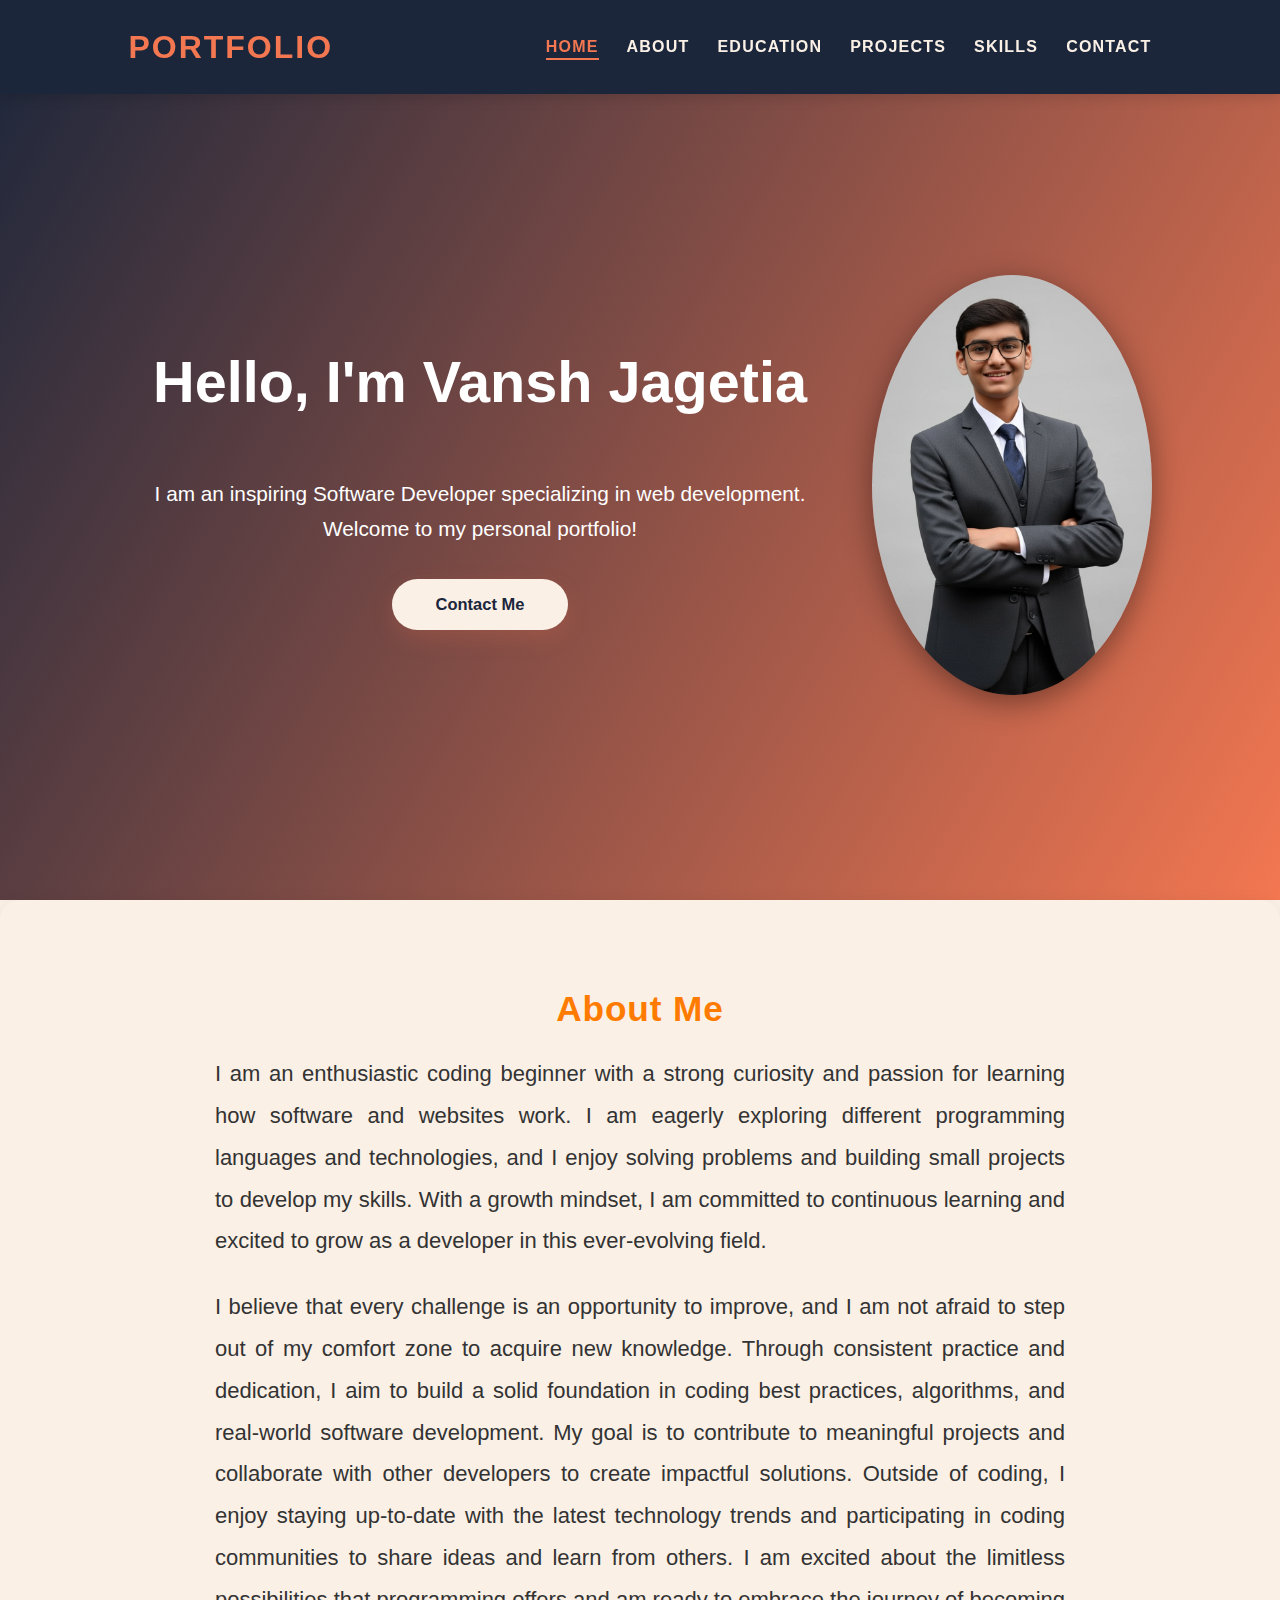
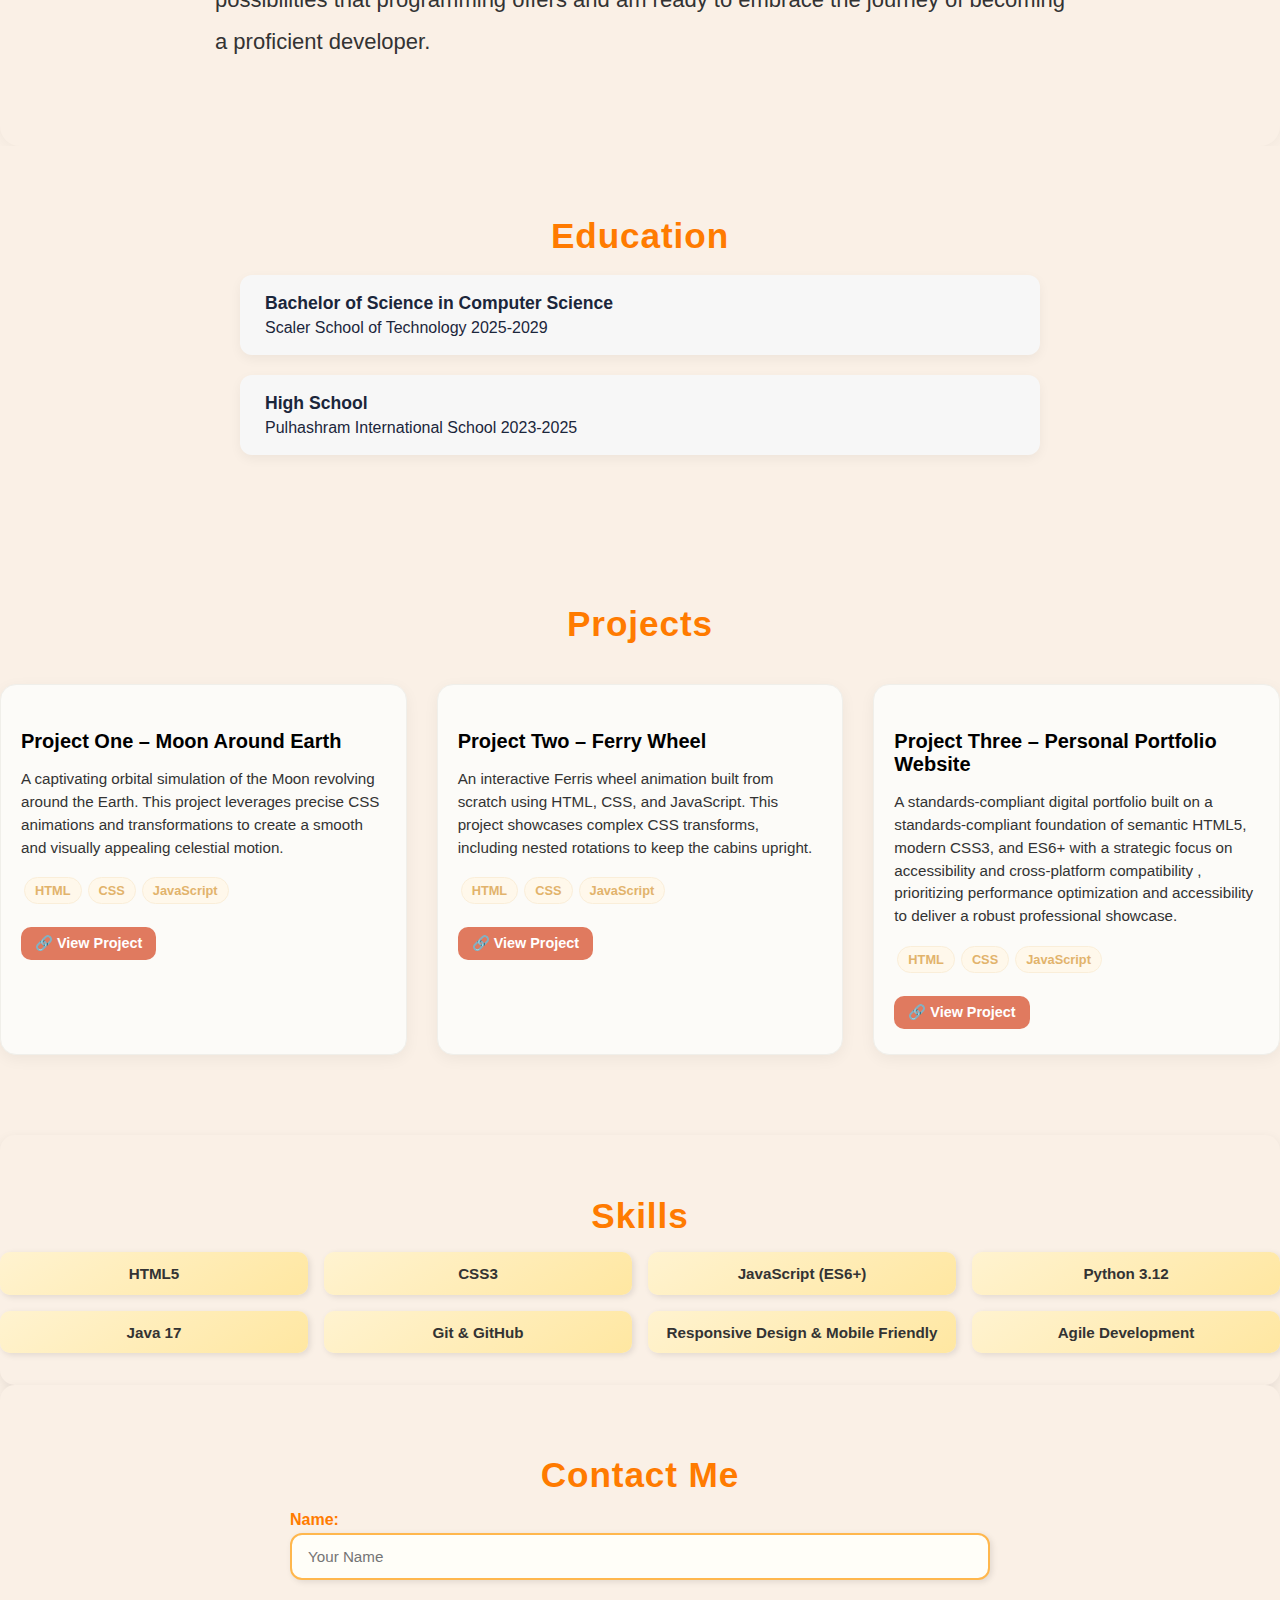
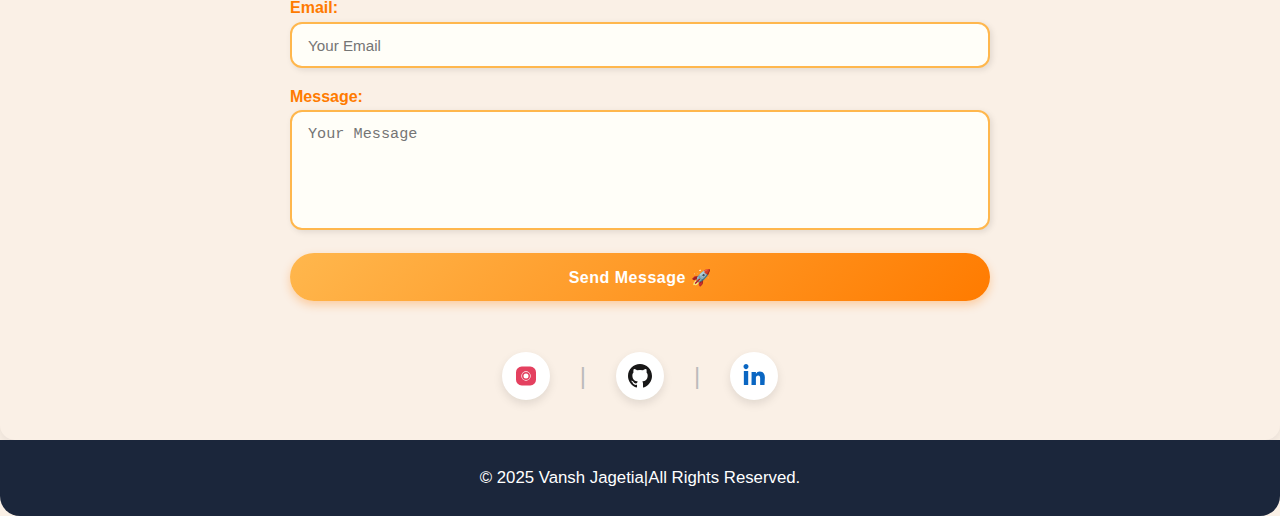
<file: index.html>
<!DOCTYPE html>
<html lang="en">
<head>
  <meta charset="UTF-8" />
  <meta name="viewport" content="width=device-width, initial-scale=1" />
  <title>Vansh Jagetia - Portfolio</title>
  <link rel="stylesheet" href="styles.css" />
</head>
<body>
  <header>
    <div class="container">
      <nav>
        <div class="logo">PORTFOLIO</div>
        <ul id="nav-links">
          <li><a href="#home" class="active">Home</a></li>
          <li><a href="#about">About</a></li>
          <li><a href="#education">Education</a></li>
          <li><a href="#projects">Projects</a></li>
          <li><a href="#skills">Skills</a></li>
          <li><a href="#contact">Contact</a></li>
          

        </ul>
        <div class="menu-toggle" id="menu-toggle">&#9776;</div>
      </nav>
    </div>
  </header>

  <section id="home">
    <div class="container home-content">
      <div class="home-text">
        <h1>Hello, I'm Vansh Jagetia</h1>
        <p>
          I am an inspiring Software Developer specializing in web development. Welcome to my personal portfolio!
        </p>
       <a href="#contact" class="btn">Contact Me</a>
      </div>
      <div class="profile-photo-container">
        <img src="generated_image.png" alt="Vansh Jagetia" class="profile-photo" />
      </div>
    </div>
  </section>

  <section id="about">
    <h2>About Me</h2>
    <p>
      I am an enthusiastic coding beginner with a strong curiosity and passion for learning how software and websites work. I am eagerly exploring different programming languages and technologies, and I enjoy solving problems and building small projects to develop my skills. With a growth mindset, I am committed to continuous learning and excited to grow as a developer in this ever-evolving field.<p>
<p>I believe that every challenge is an opportunity to improve, and I am not afraid to step out of my comfort zone to acquire new knowledge. Through consistent practice and dedication, I aim to build a solid foundation in coding best practices, algorithms, and real-world software development. My goal is to contribute to meaningful projects and collaborate with other developers to create impactful solutions.
Outside of coding, I enjoy staying up-to-date with the latest technology trends and participating in coding communities to share ideas and learn from others. I am excited about the limitless possibilities that programming offers and am ready to embrace the journey of becoming a proficient developer.
    </p>
  </section>
    <section id="education">
    <h2>Education</h2>
    <ul>
      <li>
        <strong>Bachelor of Science in Computer Science</strong><br>
        Scaler School of Technology
        2025-2029<br>
      </li>
      <li>
        <strong>High School</strong><br>
        Pulhashram International School 2023-2025<br>
      </li>
    </ul>
  </section>


  <section id="projects">
  <h2 class="section-title">Projects</h2>

  <div class="projects-grid">
    <div class="project-card">
      <h3>Project One – Moon Around Earth</h3>
      <p>A captivating orbital simulation of the Moon revolving around the Earth. This project leverages precise CSS animations and transformations to create a smooth and visually appealing celestial motion.</p>
      <div class="tech-stack">
        <span>HTML</span><span>CSS</span><span>JavaScript</span>
      </div>
      <a href="./moonaroundearthproject.html" class="btn">🔗 View Project</a>
    </div>

    <div class="project-card">
      <h3>Project Two – Ferry Wheel </h3>
      <p>An interactive Ferris wheel animation built from scratch using HTML, CSS, and JavaScript. This project showcases complex CSS transforms, including nested rotations to keep the cabins upright.</p>
      <div class="tech-stack">
        <span>HTML</span><span>CSS</span><span>JavaScript</span>
      </div>
      <a href="./ferrywheelproject.html" class="btn">🔗 View Project</a>
    </div>

    <div class="project-card">
      <h3> Project Three – Personal Portfolio Website</h3>
      <p>A standards-compliant digital portfolio  built on a standards-compliant foundation of semantic HTML5, modern CSS3, and ES6+ with a strategic focus on accessibility and cross-platform compatibility
, prioritizing performance optimization and accessibility to deliver a robust professional showcase.</p>
      <div class="tech-stack">
        <span>HTML</span><span>CSS</span><span>JavaScript</span>
      </div>
      <a href="./index.html" class="btn">🔗 View Project</a>
    </div>
  </div>
</section>
  <section class="skills" id="skills">
  <h2 class="section-title">Skills</h2>

  <div class="skills-container">

    <!-- Row 1 -->
    <div class="skill-card">HTML5</div>
    <div class="skill-card">CSS3</div>
    <div class="skill-card">JavaScript (ES6+)</div>
    <div class="skill-card">Python 3.12</div>

    <!-- Row 2 -->
    <div class="skill-card">Java 17</div>
    <div class="skill-card">Git & GitHub</div>
    <div class="skill-card">Responsive Design & Mobile Friendly</div>
    <div class="skill-card">Agile Development</div>

  </div>
</section>

 <section class="contact" id="contact">
  <h2 class="section-title">Contact Me</h2>

  <div class="contact-container">
    <form class="contact-form">

      <div class="input-group">
        <label for="name">Name:</label>
        <input type="text" id="name" placeholder="Your Name" required>
      </div>

      <div class="input-group">
        <label for="email">Email:</label>
        <input type="email" id="email" placeholder="Your Email" required>
      </div>

      <div class="input-group message">
        <label for="message">Message:</label>
        <textarea id="message" rows="5" placeholder="Your Message" required></textarea>
      </div>

      <button type="submit" class="send-btn">Send Message 🚀</button>
       <div class="social-links">
  <!-- Instagram -->
  <a href="https://www.instagram.com/vanshjagetia/" target="_blank" title="Instagram" class="social-icon">
    <div class="icon-wrapper instagram">
      <svg width="24" height="24" viewBox="0 0 24 24" fill="none" xmlns="http://www.w3.org/2000/svg">
        <path fill="#E4405F" d="M7.75 2.5h8.5A5.75 5.75 0 0122 8.25v7.5a5.75 5.75 0 01-5.75 5.75h-8.5A5.75 5.75 0 012 15.75v-7.5A5.75 5.75 0 017.75 2.5zM12 7.31a4.69 4.69 0 100 9.38 4.69 4.69 0 000-9.38zm5.46-.69a1.08 1.08 0 11-2.16 0 1.08 1.08 0 012.16 0z"/>
        <circle cx="12" cy="12" r="3.25" stroke="#E4405F" stroke-width="1.5"/>
      </svg>
    </div>
  </a>

  <span class="divider">|</span>

  <!-- GitHub -->
  <a href="https://github.com/vanshjagetia368" target="_blank" title="GitHub" class="social-icon">
    <div class="icon-wrapper github">
      <svg width="24" height="24" viewBox="0 0 24 24" fill="#181717" xmlns="http://www.w3.org/2000/svg">
        <path d="M12 0C5.37 0 0 5.372 0 12c0 5.303 3.438 9.8 8.205 11.387.6.11.82-.258.82-.577v-2.05c-3.338.724-4.033-1.415-4.033-1.415-.546-1.387-1.333-1.757-1.333-1.757-1.091-.75.082-.735.082-.735 1.206.086 1.84 1.237 1.84 1.237 1.07 1.835 2.808 1.305 3.495.997.108-.777.418-1.306.76-1.605-2.665-.304-5.467-1.337-5.467-5.937 0-1.312.468-2.385 1.235-3.225-.124-.304-.536-1.53.117-3.186 0 0 1.008-.322 3.303 1.23a11.444 11.444 0 016.004 0c2.293-1.553 3.3-1.23 3.3-1.23.655 1.657.243 2.883.12 3.186.77.84 1.234 1.913 1.234 3.225 0 4.61-2.807 5.63-5.48 5.927.43.37.813 1.102.813 2.222v3.293c0 .319.218.694.825.576C20.565 21.796 24 17.298 24 12c0-6.628-5.372-12-12-12z"/>
      </svg>
    </div>
  </a>

  <span class="divider">|</span>

  <!-- LinkedIn -->
  <a href="https://www.linkedin.com/in/vansh-jagetia/" target="_blank" title="LinkedIn" class="social-icon">
    <div class="icon-wrapper linkedin">
      <svg width="24" height="24" viewBox="0 0 448 512" fill="#0A66C2" xmlns="http://www.w3.org/2000/svg">
        <path d="M100.28 448H7.4V148.9h92.88zm-46.44-338C24.72 110 0 85.36 0 54.9S24.75 0 53.84 0 106.7 23.75 106.7 54.9 82.28 110 53.84 110zM447.9 448h-92.77V302.4c0-34.7-12.36-58.3-43.34-58.3-23.6 0-38 15.9-44.3 31.3-2.26 5.5-2.81 13.1-2.81 20.7V448h-92.77s1.25-252.7 0-278.8h92.8v39.4a92.78 92.78 0 0184-46c61.37 0 107.34 39.8 107.34 125.3z"/>
      </svg>
    </div>
  </a>
</div>

    </form>
  </div>
</section>

  <footer>
    &copy; 2025 Vansh Jagetia|All Rights Reserved.
  </footer>
</body>
</html>
</file>
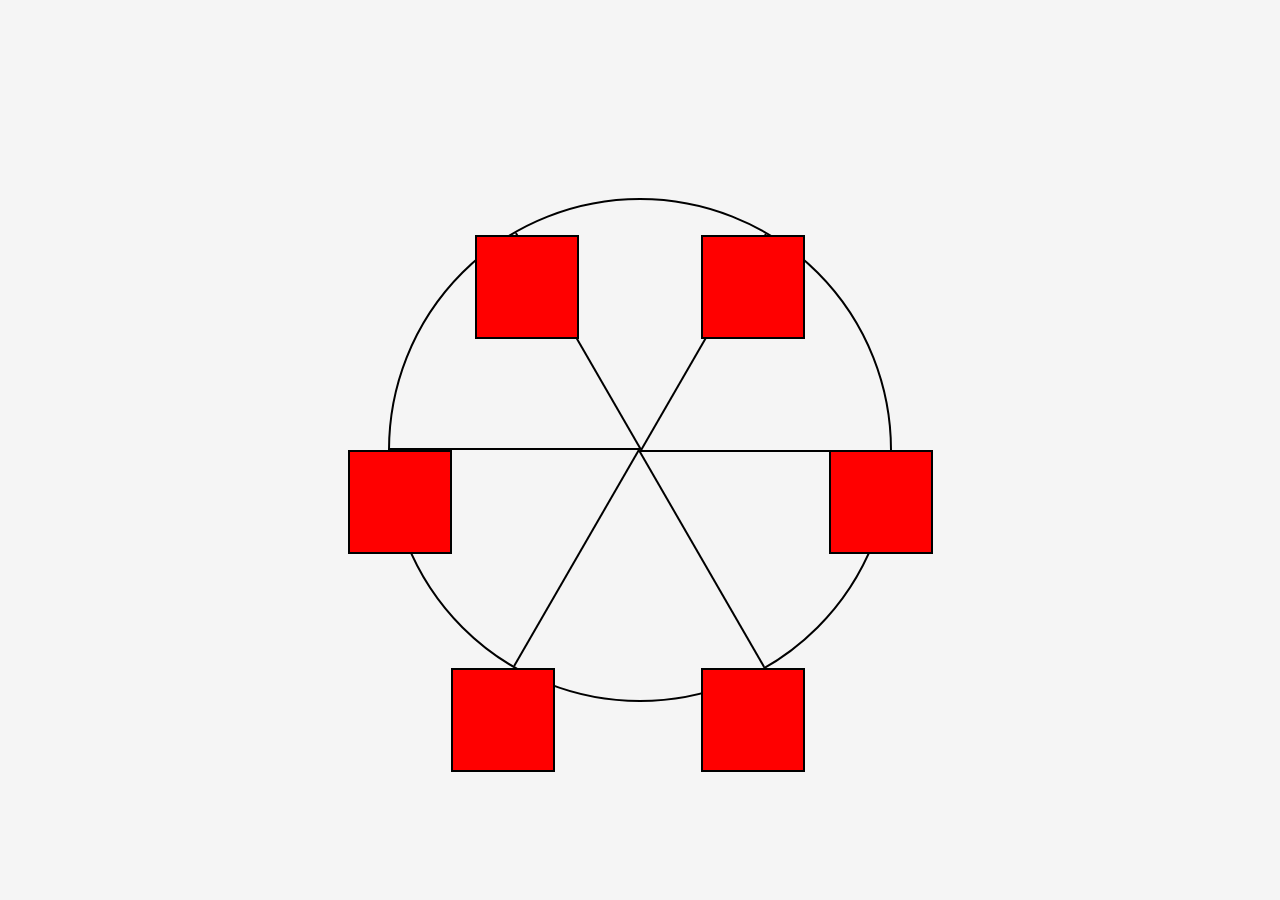
<file: ferrywheelproject.html>
<!DOCTYPE html>
<html lang="en">
<head>
    <meta charset="UTF-8">
    <meta name="viewport" content="width=device-width, initial-scale=1.0">
    <title>Ferry Wheel Project</title>
    <style>
        body {
            margin: 0;
            padding: 0;
            display: flex;
            justify-content: center;
            align-items: center;
            min-height: 100vh;
            background-color: whitesmoke;
        }
        
        .wheel {
            border: 2px solid black;
            border-radius: 50%;
            position: relative;
            height: 55vw;
            width: 55vw;
            max-width: 500px;
            max-height: 500px;
            animation-name: wheel;
            animation-duration: 10s;
            animation-iteration-count: infinite;
            animation-timing-function: linear;
        }

        .line {
            background-color: black;
            width: 50%;
            height: 2px;
            position: absolute;
            top: 50%;
            left: 50%;
            transform-origin: 0% 0%;
            }

            .line:nth-of-type(2) {
            transform: rotate(60deg);
            }
            .line:nth-of-type(3) {
            transform: rotate(120deg);
            }
            .line:nth-of-type(4) {
            transform: rotate(180deg);
            }
            .line:nth-of-type(5) {
            transform: rotate(240deg);
            }
            .line:nth-of-type(6) {
            transform: rotate(300deg);
            }


        

        .cabin {
            animation: cabins 10s linear infinite;
            background-color: red;
            width: 20%;
            height: 20%;
            position: absolute;
            border: 2px solid;
            transform-origin: 50% 0%;
        }


        .cabin:nth-of-type(1) {
            right: -8.5%;
            top: 50%;
        }
        .cabin:nth-of-type(2) {
            right: 17%;
            top: 93.5%;
        }
        .cabin:nth-of-type(3) {
            right: 67%;
            top: 93.5%;
        }
        .cabin:nth-of-type(4) {
            left: -8.5%;
            top: 50%;
        }
        .cabin:nth-of-type(5) {
            left: 17%;
            top: 7%;
        }
        .cabin:nth-of-type(6) {
            right: 17%;
            top: 7%;
        }

        @keyframes wheel {
            0% {
                transform: rotate(0deg);
            }
            100% {
                transform: rotate(360deg);
            }
        }

        @keyframes cabins {
            0% {
                transform: rotate(0deg);
            }
            100% {
                transform: rotate(-360deg);
            }
        }
    </style>
</head>
    <body>
        <div class="wheel">
            <span class="line"></span>
            <span class="line"></span>
            <span class="line"></span>
            <span class="line"></span>
            <span class="line"></span>
            <span class="line"></span>

            <div class="cabin"></div>
            <div class="cabin"></div>
            <div class="cabin"></div>
            <div class="cabin"></div>
            <div class="cabin"></div>
            <div class="cabin"></div>
        </div>
    </body>
</html>
</file>
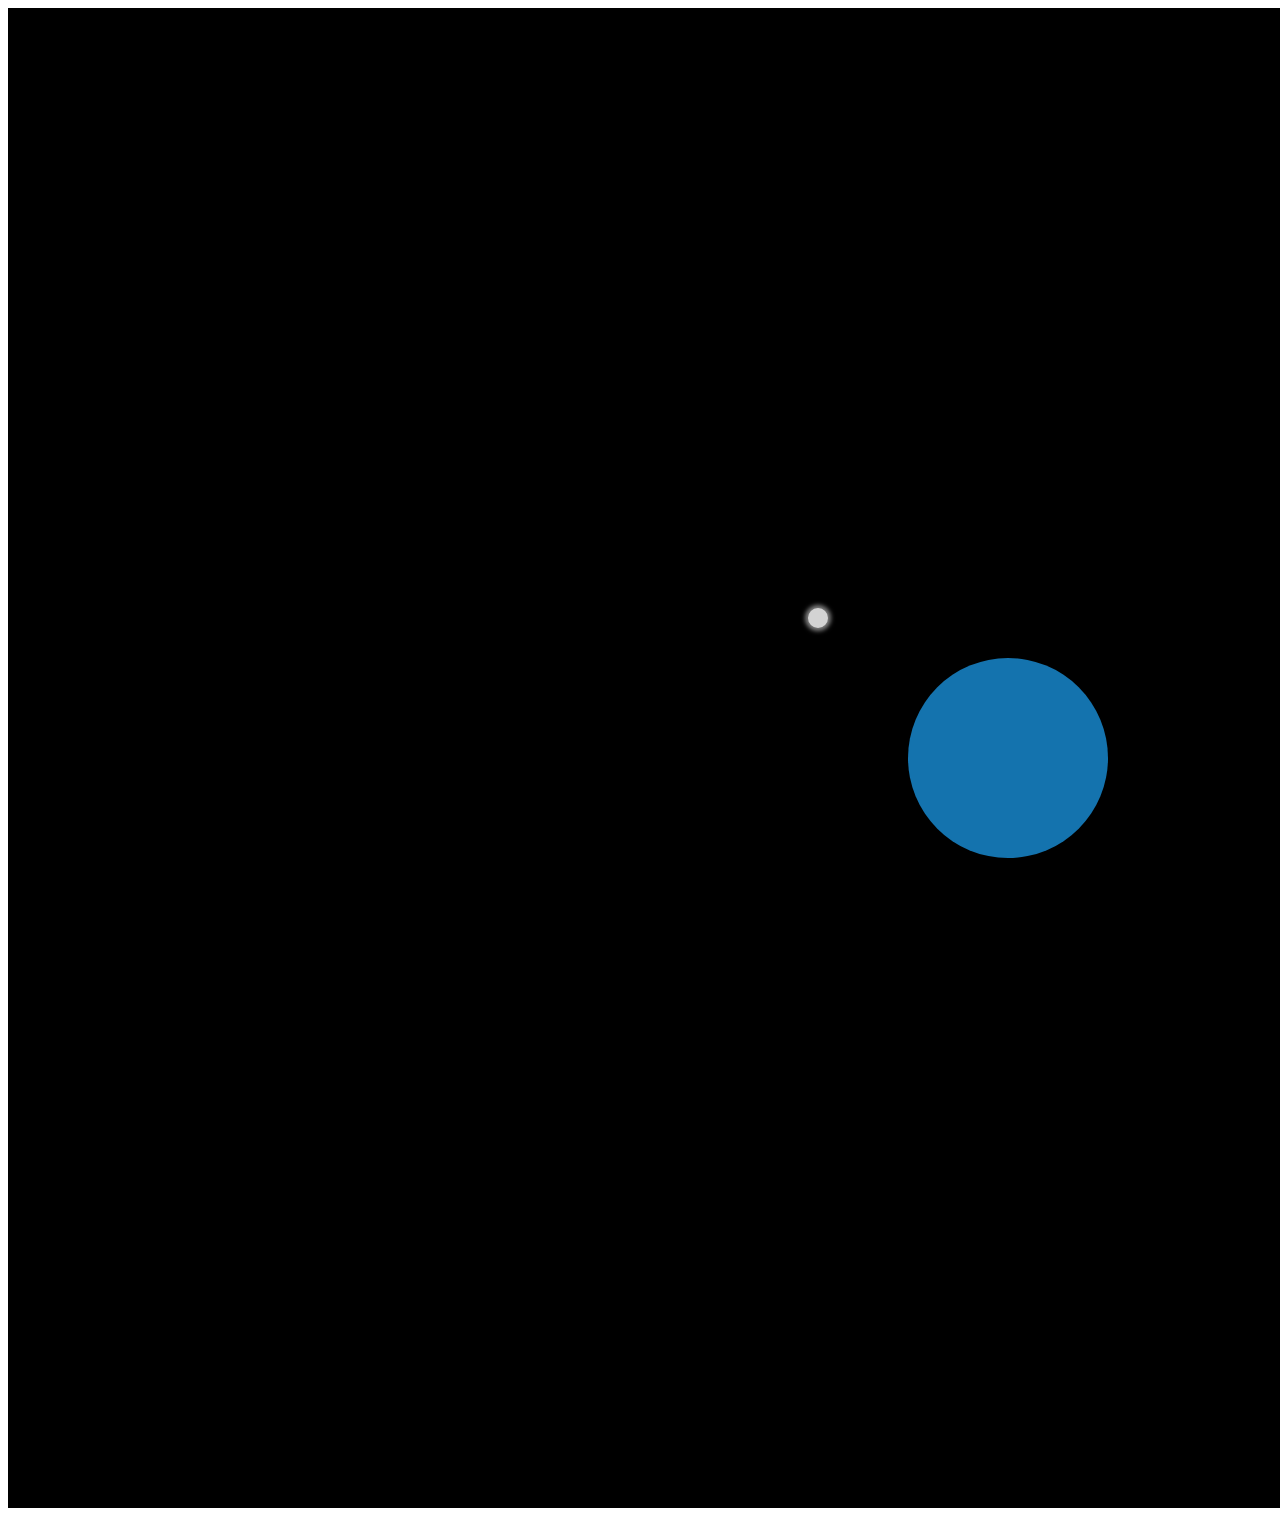
<file: moonaroundearthproject.html>
<!DOCTYPE html>
<html lang="en">
<head>
    <meta charset="UTF-8">
    <meta name="viewport" content="width=device-width, initial-scale=1.0">
    <title>Moon Around Earth Project</title>
    <style>
        .container
        {
            height: 1500px;
            width: 2000px;
            display: flex;
            justify-content: center;
            align-items: center;
            background-color: black;
        
        }
        .orbit
        {
            height: 200px;
            width: 200px;
            border-radius: 50%;
            background-color:rgb(20, 115, 174);
            position: relative;
            animation-name: spin;
            animation-duration: 40s;
            animation-iteration-count: infinite;
            animation-timing-function: linear;
        }
        .moon
        {
            height: 20px;
            width: 20px;
            border-radius: 50%;
            background-color: lightgrey;
            box-shadow: 0px 0px 4px 3px grey;
            position: absolute;
            top: -50px;
            left: -100px;

        }
        @keyframes spin
         {
           
            100%
             { 
                transform: rotate(360deg);
             }
             0%  
              { 
                transform: rotate(0deg); 
              } 
             50% 
              { 
                transform: rotate(180deg); 
              }
         }
    </style>
</head>
<body>
    <div class="container">
        <div class="orbit">
            <div class="moon"></div>
        </div>
        
       
    </div>
    
</body>
</html>
</file>
<file: styles.css>
:root {
  --nav-blue: #1B263B;
  --accent-coral: #F37751;
  --section-bg:  #FAF0E6;
  --text-primary: #1B263B;
  --white: #fff;
}

/* FIX: Added a proper box-sizing reset to prevent width issues */
html {
  box-sizing: border-box;
}
*, *:before, *:after {
  box-sizing: inherit;
}

body {
  margin: 0;
  padding: 0;
  width: 100%; /* FIX: Changed from 100vw to 100% to avoid horizontal scrollbars */
  min-height: 100vh;
  background: var(--section-bg);
  color: var(--text-primary);
  font-family: "Segoe UI", Tahoma, Geneva, Verdana, sans-serif;
  overflow-x: hidden;
}

/* FIX: Removed problematic 100vw width declarations from these elements */
header, footer, section {
  width: 100%;
  margin: 0 !important;
  padding-left: 0 !important;
  padding-right: 0 !important;
}

header {
  background: var(--nav-blue);
  color: var(--white);
  padding: 22px 0;
  position: fixed;
  top: 0;
  z-index: 1000;
  box-shadow: 0 4px 12px rgba(0, 0, 0, 0.13);
}
.container {
  width: 100%;
  max-width: 1100px; /* Restored a max-width for content centering */
  padding: 0 3vw !important;
  margin: 0 auto !important;
}
nav {
  display: flex;
  align-items: center;
}
nav .logo {
  font-size: 2.0rem;
  font-weight: bold;
  letter-spacing: 2px;
  color: var(--accent-coral);
}
nav ul {
  list-style: none;
  display: flex;
  gap: 28px;
  margin-left: auto; /* This pushes the links to the right */
}
nav ul li a {
  font-weight: 600;
  text-transform: uppercase;
  letter-spacing: 1.2px;
  font-size: 1rem;
  color: var(--section-bg);
  transition: color 0.3s, border-bottom 0.3s;
  padding-bottom: 3px;
  border-bottom: 2px solid transparent;
  text-decoration: none; /* Added to ensure nav links aren't underlined */
}
nav ul li a:hover,
nav ul li a.active {
  color: var(--accent-coral);
  border-bottom: 2px solid var(--accent-coral);
}
.menu-toggle {
  display: none;
  font-size: 2rem;
  cursor: pointer;
}

/* Home Section with photo on right */
.home-content {
  display: flex;
  justify-content: space-between;
  align-items: center;
  max-width: 1100px;
  margin: 0 auto;
  gap: 40px;
  padding: 0 3vw;
  flex-wrap: wrap;
}

.home-text {
  flex: 1 1 55%;
  min-width: 300px;
  color: var(--white);
}

.profile-photo-container {
  flex: 1 1 35%;
  max-width: 280px;
  width: 100%;
  border-radius: 50%;
  overflow: hidden;
  box-shadow: 0 8px 30px rgba(0, 0, 0, 0.4);
  cursor: pointer;
  transition: transform 0.3s ease;
  margin: 20px auto 0 auto;
}

.profile-photo-container:hover {
  transform: scale(1.05);
}

.profile-photo {
  display: block;
  width: 100%;
  height: auto;
  object-fit: cover;
}

/* Hero Section adjustments */
#home {
  min-height: 100vh;
  padding-top: 140px;
  padding-bottom: 90px;
  background: linear-gradient(120deg, var(--nav-blue), var(--accent-coral));
  text-align: center;
  color: var(--white);
  display: flex;
  justify-content: center;
  overflow-x: hidden;
}
#home h1 {
  font-size: 3.6rem;
  margin-bottom: 26px;
  font-weight: 900;
}
#home p {
  max-width: 100%;
  font-size: 1.3rem;
  line-height: 1.7;
  margin: 0 auto 32px auto;
  white-space: pre-line;
}
/* This is the <a> tag styled as a button now */
#home a.btn {
  background: var(--section-bg);
  color: var(--nav-blue);
  font-weight: 700;
  font-size: 1.03rem;
  border: none;
  border-radius: 34px;
  padding: 16px 44px;
  cursor: pointer;
  box-shadow: 0 8px 22px rgba(243, 119, 81, 0.19);
  margin-bottom: 10px;
  transition: background 0.3s, color 0.3s;
  text-decoration: none; /* Removes underline */
  display: inline-block; /* Behaves like a button */
}
#home a.btn:hover {
  background: var(--accent-coral);
  color: var(--white);
}

/* Sections styling */
section {
  background: var(--section-bg);
  padding: 65px 0;
  color: var(--text-primary);
  margin: 50px 0;
  box-sizing: border-box;
  overflow-x: hidden;
}
section h2 {
  text-align: center;
  color: #E07A5F;
  font-size: 2.2rem;
  margin-bottom: 40px;
  font-weight: 800;
  letter-spacing: .9px;
}

/* About Section */
#about {
  padding: 60px 10%;
  background-color: #FAF0E6;
  border-radius: 20px;
  box-shadow: 0 0 15px rgba(0,0,0,0.05);
  margin-bottom: 60px;
  transition: transform 0.3s ease, box-shadow 0.3s ease;
}

#about:hover {
  transform: translateY(-4px);
  box-shadow: 0 8px 25px rgba(0,0,0,0.08);
}

#about h2 {
  font-size: 2.2rem;
  color: #ff7b00;
  text-align: center;
  margin-bottom: 1.5rem;
  position: relative;
}

#about p {
  font-size: 22px;
  line-height: 1.9;
  color: #333;
  max-width: 850px;
  margin: 0 auto 1.5rem auto;
  text-align: justify;
  font-weight: 400
}
/* Education Section */
#education {
  padding: 40px 10%;
}

#education h2 {
  font-size: 2.2rem;
  color: #ff7b00;
  margin-bottom: 1.2rem;
  text-align: center;
  position: relative;
}

#education ul {
  list-style-type: none;
  padding: 0;
  display: flex;
  flex-direction: column;
  gap: 20px;
  max-width: 800px;
  margin: 0 auto;
}

#education li {
  background: #f7f7f7;
  padding: 18px 25px;
  border-radius: 12px;
  box-shadow: 0 4px 12px rgba(0, 0, 0, 0.05);
  transition: all 0.3s ease;
  cursor: pointer;
  transform: translateY(0);
}

/* Hover Effect */
#education li:hover {
  background: #fff;
  transform: translateY(-6px);
  box-shadow: 0 8px 20px rgba(0, 0, 0, 0.15);
  border-left: 4px solid var(--text-primary);
}

#education strong {
  color: var(--text-primary);
  font-size: 1.1rem;
  display: block;
  margin-bottom: 5px;
}

#education li:hover strong {
  color: #000;
}

#education li br {
  display: none; /* makes it cleaner on hover */
}

#education li:hover::after {
  content: "🎓";
  float: right;
  font-size: 1.3rem;
  color: var(--text-primary);
}


/* ===== PROJECTS SECTION ===== */

#projects {
  padding: 80px 10%;
  background:  #FAF0E6;
  text-align: center;
  
}

.projects-grid {
  display: grid;
  grid-template-columns: repeat(auto-fit, minmax(300px, 1fr));
  gap: 30px;
  color:#ff7b00;
 
}

.project-card {
  background: #FCFBF8;
  border-radius: 16px;
  border:1px solid #F0EFEA;
  padding: 25px 20px;
  box-shadow: 0 4px 15px rgba(0, 0, 0, 0.05);
  text-align: left;
  transition: all 0.3s ease;
  position: relative;
  overflow: hidden;
}

.project-card:hover {
  transform: translateY(-8px) scale(1.02);
  box-shadow: 0 10px 25px rgba(255, 105, 135, 0.2);
}

.project-card h3 {
  font-size: 1.25rem;
  margin-bottom: 10px;
  color:black;
  font-weight: 700;
}

.project-card p {
  font-size: 0.95rem;
  color: #333;
  line-height: 1.5;
  margin-bottom: 15px;
}

.tech-stack {
  margin-bottom: 20px;
}
.tech-stack span {
  display: inline-block;
  background: #FFF8EB;
  border: 1px solid #FAEED9;

  color: #E2B36B;
  padding: 5px 10px;
  border-radius: 20px;
  font-size: 0.8rem;
  margin: 3px;
  font-weight: 600;
}

/* FIX: This rule now correctly styles the <a> tag in your projects section */
.project-card .btn {
  display: inline-block;
  padding: 8px 14px;
  background: #E07A5F;
  color: #fff;
  border-radius: 10px;
  text-decoration: none;
  font-size: 0.9rem;
  font-weight: 600;
  transition: all 0.3s ease;
}

.project-card .btn:hover {
  background: linear-gradient(90deg, #ee0979, #ff6a00);
  transform: scale(1.05);
}

@keyframes fadeInDown {
  from {
    opacity: 0;
    transform: translateY(-20px);
  }
  to {
    opacity: 1;
    transform: translateY(0);
  }
}

/* This is your original section-title for projects, restored */
#projects .section-title {
  font-size: 2.2rem;
  font-weight: 700;
  margin-bottom: 40px;
  color: #ff7b00; /* ADD this line */
  /* The three background/clip/fill lines for the gradient are DELETED */
  animation: fadeInDown 1s ease forwards;
}


/* ===== SKILLS SECTION ===== */

.skills {
 background:  #FAF0E6;
  padding: 2rem 1.5rem;
  border-radius: 15px;
  box-shadow: 0 4px 12px rgba(0,0,0,0.08);
  transition: all 0.3s ease;
}

.skills:hover {
  box-shadow: 0 8px 20px rgba(0,0,0,0.15);
  transform: translateY(-3px);
}
/* This is your original section-title for skills, restored */
.skills .section-title {
  font-size: 2.2rem;
  font-weight: 700;
  margin-bottom: 1rem;
  color:#ff7b00;
  /* Undoing the gradient from the other title */
  background: none;
  -webkit-background-clip: unset;
  -webkit-text-fill-color: unset;
}

.skills-container {
  display: grid;
  grid-template-columns: repeat(4, 1fr); /* 4 per row */
  gap: 1rem;
  margin-top: 1rem;
}

.skill-card {
  background: linear-gradient(145deg, #fff3d0, #ffe7a1);
  border-radius: 10px;
  padding: 0.8rem 1rem;
  text-align: center;
  font-weight: 600;
  font-size: 0.95rem;
  color: #333;
  box-shadow: 2px 2px 6px rgba(0,0,0,0.1);
  transition: all 0.3s ease;
  position: relative;
  overflow: hidden;
}

.skill-card::before {
  content: "";
  position: absolute;
  top: -50%;
  left: -50%;
  width: 200%;
  height: 200%;
  background: radial-gradient(circle, rgba(255,123,0,0.2) 0%, transparent 70%);
  transform: scale(0);
  transition: transform 0.4s ease;
  z-index: 0;
}

.skill-card:hover::before {
  transform: scale(1);
}

.skill-card:hover {
  transform: translateY(-4px);
  box-shadow: 0 6px 12px rgba(255,123,0,0.25);
  color: #000;
}

.skill-card span,
.skill-card {
  position: relative;
  z-index: 1;
}

/* ===== CONTACT SECTION ===== */
.contact {
  background-color:  #FAF0E6;
  padding: 2.5rem 1.5rem;
  border-radius: 15px;
  box-shadow: 0 4px 12px rgba(0,0,0,0.08);
  transition: all 0.3s ease;
  text-align: center;
}

.contact:hover {
  box-shadow: 0 8px 20px rgba(0,0,0,0.15);
  transform: translateY(-3px);
}

/* This is your original section-title for contact, restored */
.contact .section-title {
  font-size: 2.2rem;
  font-weight: 700;
  margin-bottom: 1rem;
  color: #ff7b00;
  background: none;
  -webkit-background-clip: unset;
  -webkit-text-fill-color: unset;
}

.contact-container {
  display: flex;
  justify-content: center;
  align-items: center;
}

.contact-form {
  width: 100%;
  max-width: 700px;
  display: flex;
  flex-direction: column;
  gap: 1.2rem;
}

.contact-form label {
  font-weight: 600;
  color: #ff7b00;
  margin-bottom: 0.3rem;
  display: block;
  text-align: left;
}

.input-group input,
.input-group textarea {
  width: 100%;
  padding: 0.8rem 1rem;
  border: 2px solid #ffb74d;
  border-radius: 12px;
  background-color: #fffef8;
  font-size: 0.95rem;
  color: #333;
  box-shadow: 2px 2px 6px rgba(0,0,0,0.1);
  transition: all 0.3s ease;
}

.input-group input:hover,
.input-group textarea:hover,
.input-group input:focus,
.input-group textarea:focus {
  border-color: #ff7b00;
  box-shadow: 0 0 10px rgba(255,123,0,0.25);
  outline: none;
}

.input-group.message textarea {
  resize: none;
}

.send-btn {
  background: linear-gradient(135deg, #ffb74d, #ff7b00);
  color: white;
  border: none;
  padding: 0.9rem 2rem;
  border-radius: 50px;
  font-weight: 700;
  font-size: 1rem;
  letter-spacing: 0.5px;
  cursor: pointer;
  transition: all 0.3s ease;
  box-shadow: 0 4px 10px rgba(255,123,0,0.3);
}

.send-btn:hover {
  transform: translateY(-3px);
  box-shadow: 0 8px 20px rgba(255,123,0,0.5);
  background: linear-gradient(135deg, #ff9e1a, #ff6a00);
}

.social-links {
  display: flex;
  justify-content: center;
  align-items: center;
  margin-top: 32px;
  gap: 18px;
}

.social-icon {
  display: flex;
  align-items: center;
  cursor: pointer;
  transition: transform 0.3s ease;
}

.social-icon:hover {
  transform: scale(1.2);
}

.icon-wrapper {
  background-color: white;
  border-radius: 50%;
  width: 48px;
  height: 48px;
  display: flex;
  justify-content: center;
  align-items: center;
  box-shadow: 0 4px 10px rgba(0,0,0,0.1);
}

.divider {
  font-size: 1.5rem;
  color: #bbb;
  user-select: none;
  margin: 0 12px;
}


/* Footer */
footer {
  background: var(--nav-blue);
  color: var(--white);
  font-size: 1.05rem;
  text-align: center;
  padding: 28px;
  border-radius: 0 0 20px 20px;
}

/* ===== RESPONSIVE SECTION (Your original code) ===== */
@media (max-width: 1060px) {
  section, #home {
    padding: 38px 0;
  }
  #home h1 {
    font-size: 2.4rem;
  }
  #home p {
    font-size: 1rem;
  }
  .project-card {
    padding: 20px 10px;
  }
  #contact form {
    padding: 0 8px;
  }
}
@media (max-width: 768px) {
  nav ul {
    position: fixed;
    top: 70px;
    right: -100%;
    height: calc(100vh - 70px);
    width: 200px;
    background: var(--nav-blue);
    flex-direction: column;
    align-items: flex-start;
    padding-left: 22px;
    transition: right 0.3s ease;
    border-radius: 0 0 0 8px;
    box-shadow: 0 2px 12px rgba(243, 119, 81, 0.3);
    z-index: 1005;
  }
  nav ul.active {
    right: 0;
  }
  nav ul li {
    margin: 30px 0;
  }
  .menu-toggle {
    display: block;
    color: var(--accent-coral);
  }
  section, #home {
    padding: 36px 0 40px 0;
  }
  .projects-grid, .skills-container {
    width: 95%;
    margin: 0 auto;
  }
  #contact form {
    width: 95%;
    margin: 0 auto;
  }
  .skills-container {
    grid-template-columns: repeat(2, 1fr);
  }
}

@media (max-width: 480px) {
  .skills-container {
    grid-template-columns: 1fr;
  }
}
</file>
